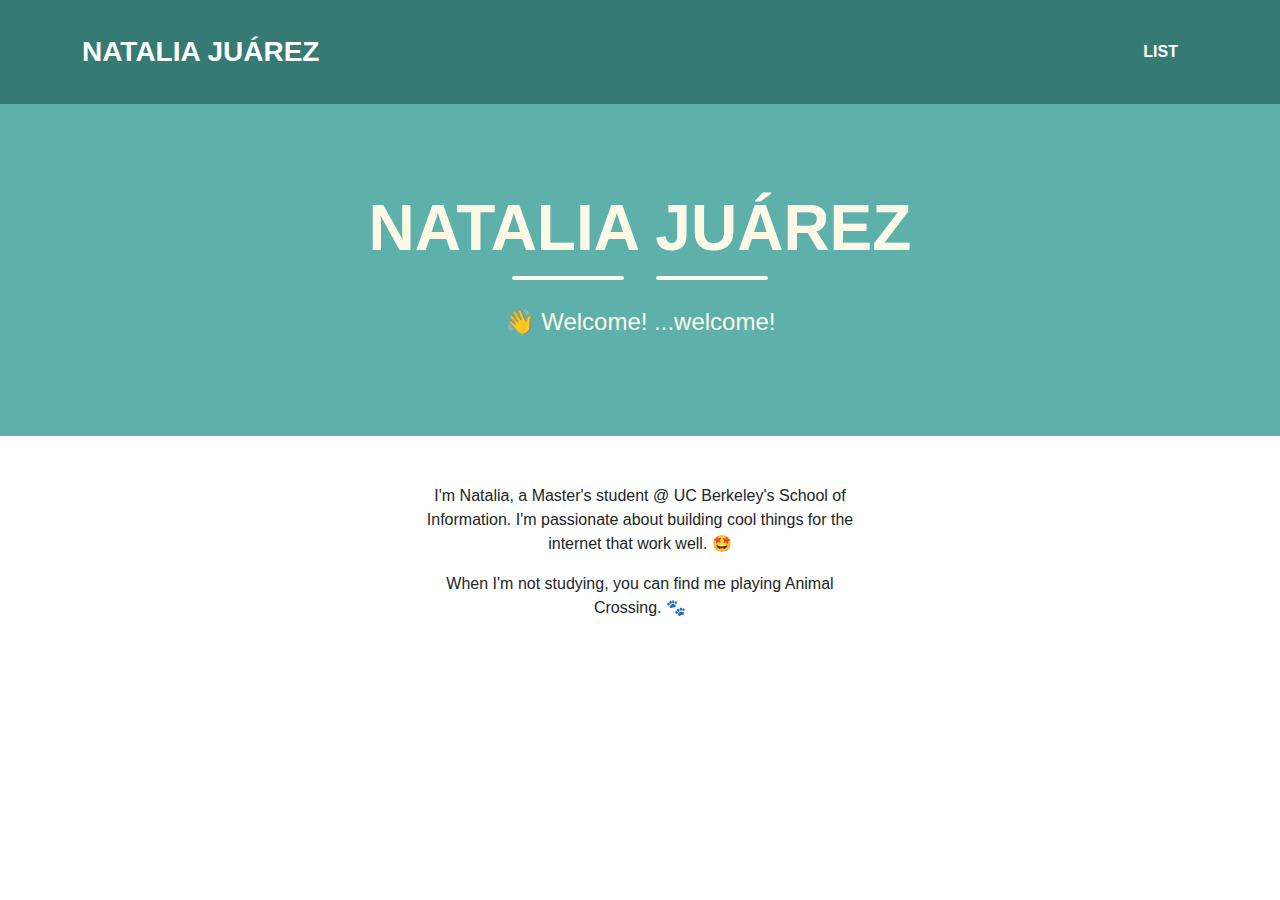
<file: index.html>
<!DOCTYPE HTML>  
<html>  
    <header>
        <link rel="stylesheet" href="style.css">
        <link rel="stylesheet" href="table_style.css">
        <title>Natalia Juárez</title>
    </header>
    <body>  
        <!---Navigation--->
        <!--This section of code defines the navigation bar at the top of the page.  The classes used here are defined in the style.css file.-->
        <nav class="navbar navbar-expand-lg bg-secondary text-uppercase text-white fixed-top" id="mainNav">
            <div class="container">
                <!--This code defines the "My Webpage" link in the top left corner of the navigation pane-->
                <a class="navbar-brand" href="./index.html">Natalia Juárez</a>
                <!--This code defines the "List" link in the top right corner of the navigation pane-->
                <ul class="navbar-nav ms-auto">
                    <li class="nav-item mx-0 mx-lg-1"><a class="nav-link py-3 px-0 px-lg-3 rounded" href="./list.html">List</a></li>
                </ul>
            </div>
        </nav>
        <!--This section defines the middle section of the webpage-->
        <header class="masthead bg-primary text-white text-center">
            <div class="container d-flex align-items-center flex-column">
                
                <!-- This code is for the student name-->
                <h1 class="masthead-heading text-uppercase mb-0">Natalia Juárez</h1>
                <!--This code creates the two lines separating the student name from the subtitle-->
                <div class="divider-custom divider-light">
                    <div class="divider-custom-line"></div>
                    <div class="divider-custom-line"></div>
                </div>
                <!--This code creates the subheading underneath the line dividers-->
                <p class="masthead-subheading font-weight-light mb-0">&#128075 Welcome! ...welcome!</p>
            </div>
        </header>
        <section class="text-center ">

            <div class="col-md-6 col-lg-4 mt-5 mb-5 mx-auto">
                <p> I'm Natalia, a Master's student @ UC Berkeley's School of Information. I'm passionate about building cool things for the internet that work well. &#129321</p> 
                <p>When I'm not studying, you can find me playing Animal Crossing. &#128062</p>
                
            </div>
        </section>
    </body>

</html>
</file>
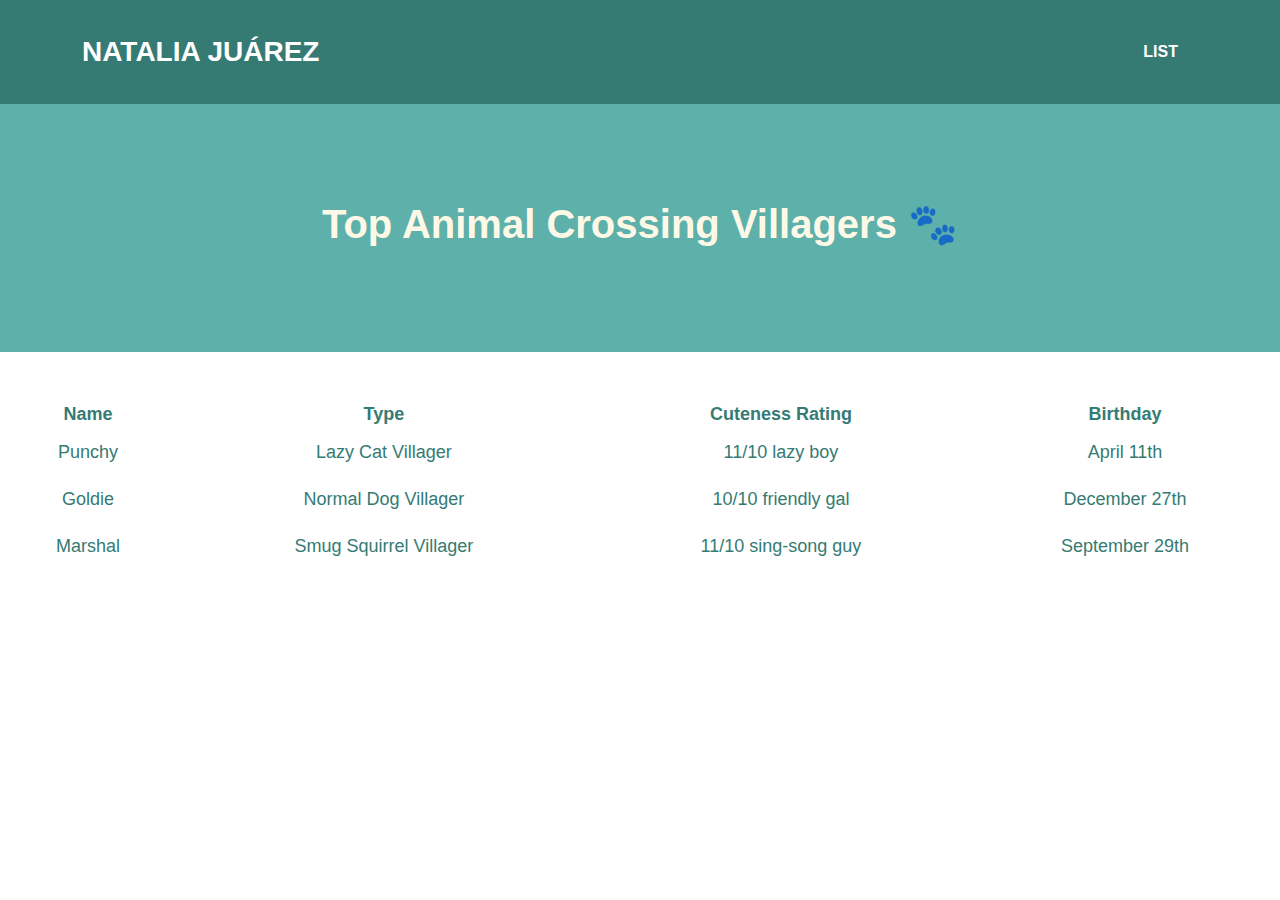
<file: list.html>
<!DOCTYPE HTML>  
<html>  
    <header>
        <link rel="stylesheet" href="style.css">
        <link rel="stylesheet" href="table_style.css">
        <title>Natalia Juárez</title>
    </header>
    <body>  
        <!---Navigation--->
        <!--This section of code defines the navigation bar at the top of the page.  The classes used here are defined in the style.css file.-->
        <nav class="navbar navbar-expand-lg bg-secondary text-uppercase fixed-top" id="mainNav">
            <div class="container">
                <!--This code defines the "My Webpage" link in the top right corner of the navigation pane-->
                <a class="navbar-brand" href="./index.html">Natalia Juárez</a>
                <!--This code defines the "List" link in the top left corner of the navigation pane-->
                <ul class="navbar-nav ms-auto">
                    <li class="nav-item mx-0 mx-lg-1"><a class="nav-link py-3 px-0 px-lg-3 rounded" href="./list.html">List</a></li>
                </ul>
            </div>
        </nav>
        <!--This code creates the middle section of the webpage-->
        <header class="masthead bg-primary text-white text-center">
            <h1>Top Animal Crossing Villagers &#128062</h1>
        </header>
        <!--Here is where the table will be loaded in.  The actual table will be loaded in JavaScript.-->
        <section class="mt-5 text-dark text-center">
            <div id="showDataJSON"></div>
        </section>
    </body>

    <script>

        /*
        * RENDERING THE JSON TABLE
        * Get JSON data from file
        * Get headers from retrieved data
        * Set headers for table
        * Add data to table
        * Add table to DOM
        */
        fetch('./list_data.json')
            .then(response => response.json())
            .then(data => {

                /*
                This section creates the base table and finds the root json node.
                */
                var jsonTable = document.createElement("table");
                var tr = jsonTable.insertRow(-1);   
                jsonTable.style.width = "100%";
                let root;
                for (let prop in data) {
                    root = prop;
                }

                /*
                This section selects the headers for the table
                */
                let headers = Object.keys(data[root][0]);
                headers.forEach(header => {
                    var th = document.createElement("th");      
                    th.innerHTML = header;
                    tr.appendChild(th);
                })              
                /*
                This section adds the data into each row of the list
                */
                let items = Object.keys(data[root]);
                items.forEach(item => {
                    tr = jsonTable.insertRow(-1);
                    for (let key in data[root][item]) {
                       var tabCell = tr.insertCell(-1);
                       tabCell.innerHTML = data[root][item][key];
                    }
                })
                /*
                This section adds the table to the HTML
                */
                var divContainer = document.getElementById("showDataJSON");
                divContainer.innerHTML = "";
                divContainer.appendChild(jsonTable);
            });
    </script>  
</html>
</file>
<file: table_style.css>
table {
  width: 75%;
  font-size: large;
}

td {
  padding: 10px;
}
</file>
